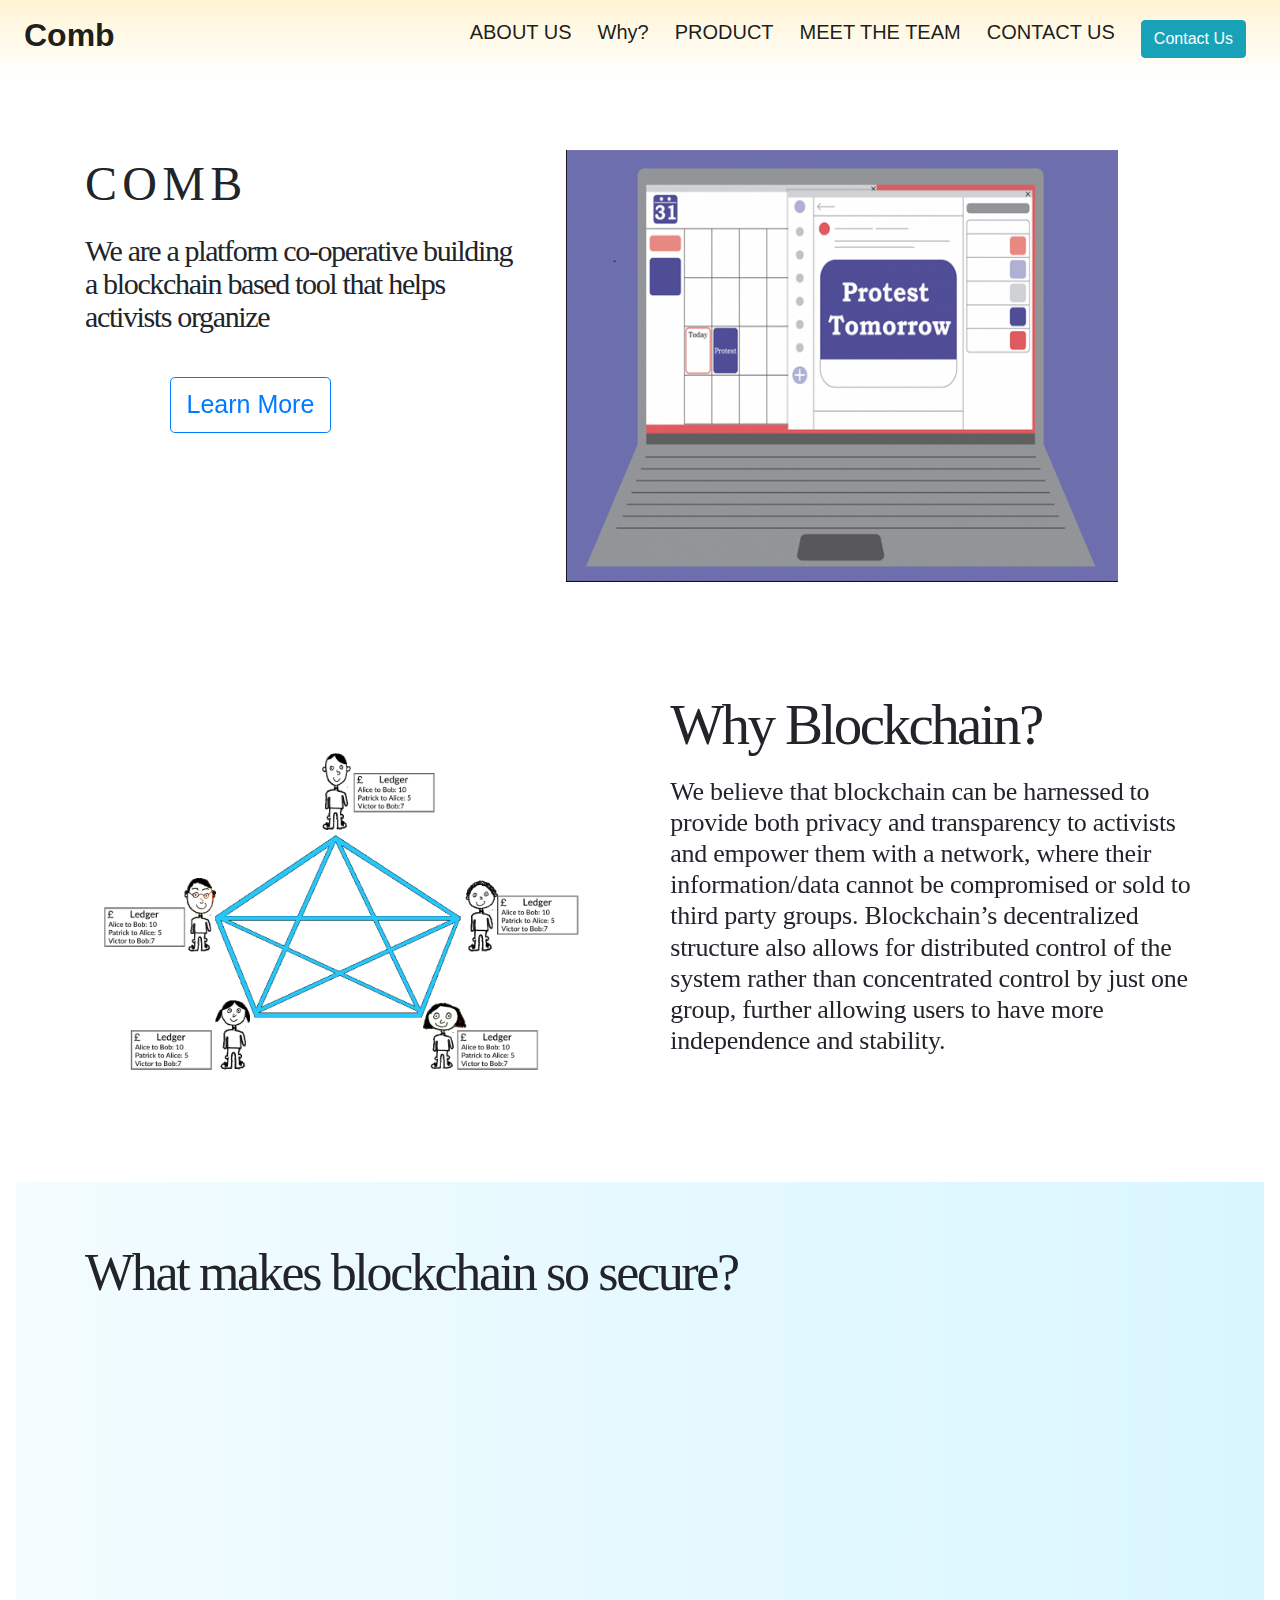
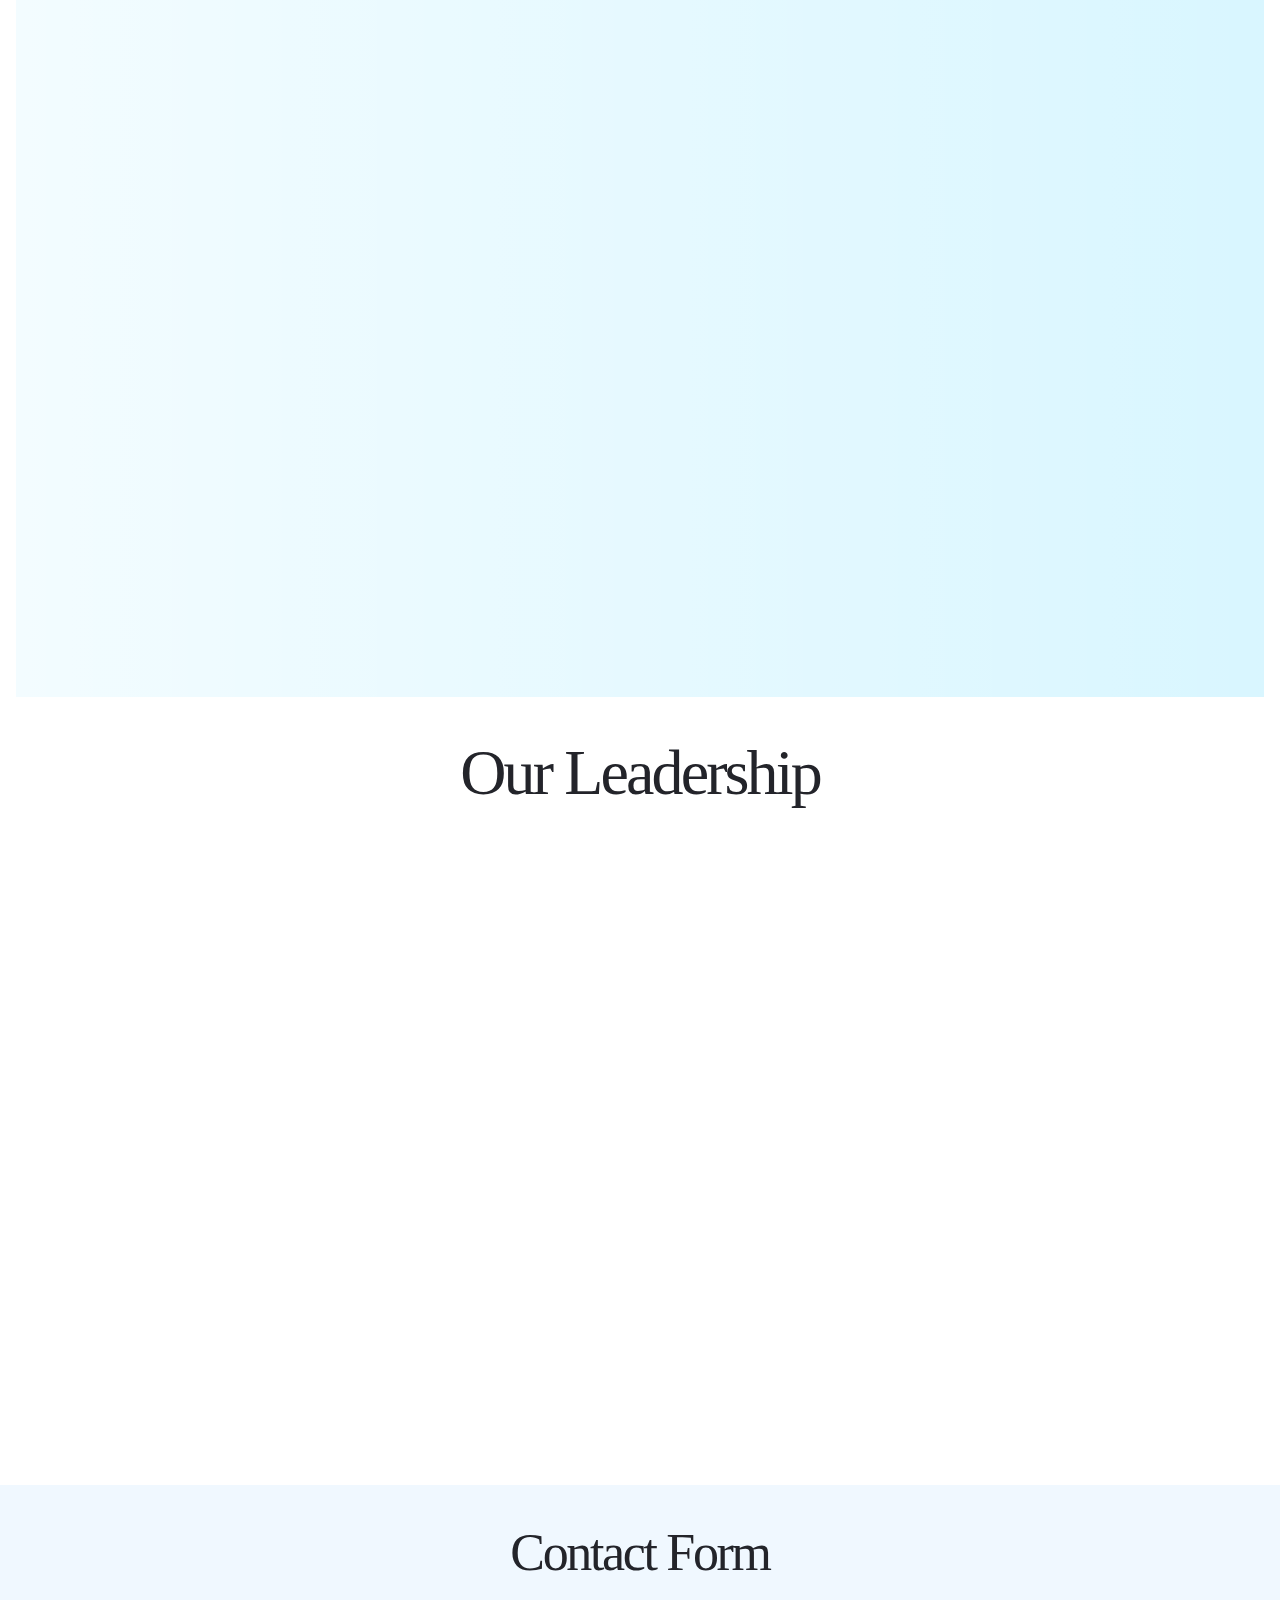
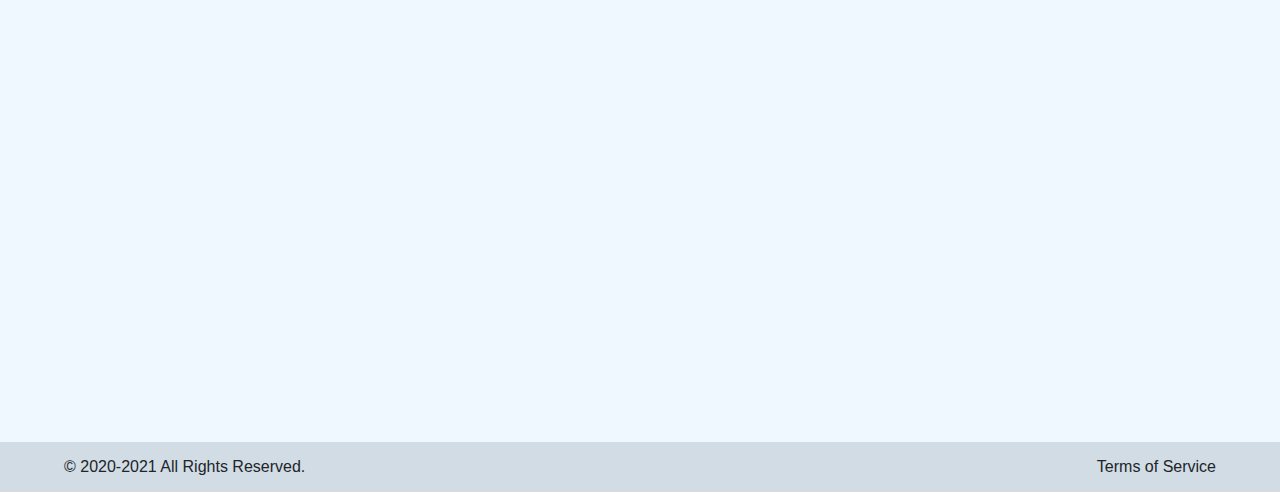
<file: Main/index.html>
<!DOCTYPE html>
<html>
    <head>
        <!-- Bootstrap Imports -->
        <link rel="stylesheet" href="https://stackpath.bootstrapcdn.com/bootstrap/4.3.1/css/bootstrap.min.css" integrity="sha384-ggOyR0iXCbMQv3Xipma34MD+dH/1fQ784/j6cY/iJTQUOhcWr7x9JvoRxT2MZw1T" crossorigin="anonymous">
        <script src="https://code.jquery.com/jquery-3.3.1.slim.min.js" integrity="sha384-q8i/X+965DzO0rT7abK41JStQIAqVgRVzpbzo5smXKp4YfRvH+8abtTE1Pi6jizo" crossorigin="anonymous"></script>
        <script src="https://cdnjs.cloudflare.com/ajax/libs/popper.js/1.14.7/umd/popper.min.js" integrity="sha384-UO2eT0CpHqdSJQ6hJty5KVphtPhzWj9WO1clHTMGa3JDZwrnQq4sF86dIHNDz0W1" crossorigin="anonymous"></script>
        <script src="https://stackpath.bootstrapcdn.com/bootstrap/4.3.1/js/bootstrap.min.js" integrity="sha384-JjSmVgyd0p3pXB1rRibZUAYoIIy6OrQ6VrjIEaFf/nJGzIxFDsf4x0xIM+B07jRM" crossorigin="anonymous"></script>
        
        <!-- For carousel -->
        
        <script src="https://ajax.googleapis.com/ajax/libs/jquery/3.5.1/jquery.min.js"></script>
        <script src="https://maxcdn.bootstrapcdn.com/bootstrap/3.4.1/js/bootstrap.min.js"></script>
        
        <!-- DATA-AOS Import -->
        <link rel="stylesheet" href="https://unpkg.com/aos@next/dist/aos.css" />

        
    </head>

    <body>
      <nav style = 'background: linear-gradient(0deg, #FFFFFF 0%, rgba(255, 255, 255, 0) 100%), #FFF4D4;' class="navbar navbar-expand-lg navbar-light navbar-full sticky-top">
            <div class="collapse navbar-collapse" id="navbarSupportedContent">
              <ul class="navbar-nav mr-auto">
                <li class="nav-item active">
                  <a class="nav-link" href="#">
                    <h2>
                      <b>Comb</b>
                    </h2>
                  <span class="sr-only">(current)</span></a>
                </li>
              </ul>
              <ul class="navbar-nav ml-auto">
                <li class="nav-item active" style = "margin-right: 10px;">
                  <a class="nav-link" href="#">
                    <h5>
                      ABOUT US 
                    </h5>
                  <span class="sr-only">(current)</span></a>
                </li>
                <li class="nav-item active" style = "margin-right: 10px;">
                  <a class="nav-link" href="#learn">
                    <h5>
                      Why?
                    </h5>
                  <span class="sr-only">(current)</span></a>
                </li>
                <li class="nav-item active" style = "margin-right: 10px;">
                  <a class="nav-link" href="#blog">
                    <h5>
                      PRODUCT
                    </h5>
                  <span class="sr-only">(current)</span></a>
                </li>
                <li class="nav-item active">
                  <a class="nav-link" href="#about" style = "margin-right: 10px;">
                    <h5>
                      MEET THE TEAM 
                    </h5>
                  <span class="sr-only">(current)</span></a>
                </li>
                <li class="nav-item active">
                    <a class="nav-link" href="#values" style = "margin-right: 10px;">
                      <h5>
                        CONTACT US 
                      </h5>
                    <span class="sr-only">(current)</span></a>
                  </li>
                  <li class="nav-item active" style = "margin-right: 10px;">
                    <a class="nav-link" href = '#contact'>
                      <div id = "login-btn" type="button" class="btn btn-info btn-round login-btn">
                        Contact Us
                      </div>
                    <span class="sr-only">(current)</span></a>
                  </li>
              </ul>
            </div>
        </nav>

        <!-- Home Section -->
        <div class = '#'>
          <div class="container" style = 'padding-top: 5%;'>
            <div class="row">
              <div class="col">
                <h1 style = 'padding-top: 3%; font-family: Poppins;font-style: normal;font-weight: normal;font-size: 48px;
                line-height: 120%;display: flex;align-items: center;letter-spacing: 0.11em;text-transform: uppercase;'>
                  Comb 
                </h1>
                <h1 style = 'font-family: Poppins; font-style: normal;font-weight: normal;font-size: 30px;
                line-height: 110%;display: flex;align-items: center;letter-spacing: -0.045em; padding-top: 3%;'>
                We are a platform co-operative building a blockchain based tool that helps activists organize  
                </h1>
                <a class="nav-link" href = '#learn'>
                  <button data-aos='fade-down' data-aos-duration="2000" style = 'margin-left: 17%; margin-top: 7%; font-size: 25px;' type="button" class="btn btn-outline-primary btn-lg">Learn More</button>
              </div>
              <div class="col">
                <img data-aos = 'fade-up' data-aos-duration="2000" width = '90%' src = './Resources/laptop.png' alt = 'Laptop'></img>
              </div>
          </div>
        </div>

        <!-- Learn Section -->
        <div class = 'learn' id = 'learn' style = 'padding-top: 5%; cursor: auto'>
          <div class="container">
            <div class="row">
              <div class="col">
                <img data-aos = 'fade-right' data-aos-duration="2000" width = '100%' src = './Resources/ledger.png' alt = 'Ledger'>
              </div>
              <div class="col" style = 'padding-left: 4%' data-aos = 'fade-down' data-aos-duration="2000">
                <h1 style = 'font-family: Poppins;font-style: normal;font-weight: normal;
                font-size: 57px;line-height: 110%;letter-spacing: -0.045em; color: #23242A;'>Why Blockchain?</h1>
                <h2 style = 'font-family: Poppins;font-style: normal;font-weight: normal;font-size: 26px;
                line-height: 120%;letter-spacing: -0.01em;color: #23242A; padding-top: 2%;'>
                  We believe that blockchain can be harnessed to provide both privacy and transparency to activists and empower them with a network, where their information/data cannot be compromised or sold to third party groups. Blockchain’s decentralized structure also allows for distributed control of the system rather than concentrated control by just one group, further allowing users to have more independence and stability. 
                </h2>
              </div>
          </div>
        </div>

        <!-- Blog Section -->
        <div class = 'blog' id = 'blog' style = 'background: linear-gradient(90deg, #FFFFFF -45.04%, rgba(255, 255, 255, 0) 102.87%), #D8F6FF; 
        cursor: auto; width: 100%; left: 0;margin: 0 auto; padding-bottom: 2%;'>
        <div class="container" style = 'padding-top: 5%;'>
          <h1 style = 'font-family: Poppins;font-style: normal;font-weight: normal;
                font-size: 52px;line-height: 110%;letter-spacing: -0.045em;color: #23242A;'>
                What makes blockchain so secure?
              </h1>
          <div class="row">
            <div class="col-8">
              <h2 data-aos = 'fade-right' data-aos-duration="2000" style = 'font-family: Poppins;font-style: normal;font-weight: normal;
                font-size: 30px;line-height: 110%;letter-spacing: -0.045em;color: #23242A; padding-top: 2%'>
                  Blockchains are secured through a variety of mechanisms that include advanced cryptographic 
                  techniques and mathematical models of behavior and decision-making. Blockchain technology is 
                  the underlying structure of most cryptocurrency systems and is what prevents this kind of 
                  digital money from being duplicated or destroyed. The use of blockchain technology is 
                  also being explored in other contexts where data immutability and security are highly valuable. 
                  A few examples include the act of recording and tracking charity donations, medical databases, and 
                  supply chain management.
                </h2>
            </div>
            <div class="col-4">
              <img data-aos = 'fade-up' data-aos-duration="2000" width = 120% src = './Resources/blog.png' alt = 'Laptop'></img>
            </div>
          </div>
          <h1 data-aos = 'fade-up' data-aos-duration="2000" style = 'font-family: Poppins;font-style: normal;font-weight: normal;
                font-size: 52px;line-height: 110%;letter-spacing: -0.045em;color: #23242A; padding-top: 2%'>
                How does blockchain make it difficult for hackers?
          </h1>
          <h2 data-aos = 'fade-up' data-aos-duration="2000" style = 'font-family: Poppins;font-style: normal;font-weight: normal;
              font-size: 30px;line-height: 110%;letter-spacing: -0.045em;color: #23242A; padding-top: 2%'>
                Blockchains rely heavily on cryptography to achieve their data security. In this context, the 
                so-called cryptographic hashing functions are of fundamental importance. Hashing is a process 
                whereby an algorithm (hash function) receives an input of data of any size and returns an output
                (hash) that contains a predictable and fixed size (or length). Regardless of the input size, 
                the output will always present the same length. But if the input changes, the output will be 
                completely different. However, if the input doesn’t change, the resulting hash will always be 
                the same - no matter how many times you run the hash function. 
          <h2 data-aos = 'fade-up' data-aos-duration="2000" style = 'font-family: Poppins;font-style: normal;font-weight: normal;
                font-size: 30px;line-height: 110%;letter-spacing: -0.045em;color: #23242A; padding-top: 2%'>
                Within blockchains, these output values, known as hashes, are used as unique identifiers for 
                data blocks. The hash of each block is generated in relation to the hash of the previous block, 
                and that is what creates a chain of linked blocks. The block hash is dependent on the data 
                contained within that block, meaning that any change made to the data would require a change to 
                the block hash. Therefore, the hash of each block is generated based on both the data contained 
                within that block and the hash of the previous block. These hash identifiers play a major role 
                in ensuring blockchain security and immutability.
          </h2>
        </div>
      </div>

        
      <!-- About Us Section -->
      <div class = 'about' id = 'about' style = 'padding: 2%'>
        <h1 style = 'font-family: Poppins; font-style: normal; font-weight: normal;
        font-size: 64px; line-height: 110%; text-align: center; letter-spacing: -0.045em; color: #23242A;'> 
        Our Leadership
        </h1>
        
        <div data-aos = 'fade-up' data-aos-duration="2000" id="carouselExampleIndicators" class="carousel slide" data-ride="carousel">
          <ol class="carousel-indicators">
            <li data-target="#carouselExampleIndicators" data-slide-to="0" class="active"></li>
            <li data-target="#carouselExampleIndicators" data-slide-to="1"></li>
            <li data-target="#carouselExampleIndicators" data-slide-to="2"></li>
          </ol>
          <div class="carousel-inner">
            <!-- First Slide -->
            <div class="carousel-item active">
              <div class = "row justify-content-center" style = 'padding: 6%'>
                <div class = "col-md-3">
                  <img class = "card-img-top" src = "Resources/blank.png">
                  <div class = "card-body">
                    <h4 class="card-title">Marica Sharashenidze - Founder</h4>
                    <p class="card-text">Some quick example text to build on the card title and make up the bulk of the
                      card's content.</p>
                  </div>
                </div>
                <div class = "col-md-3">
                  <img class = "card-img-top" src = "Resources/blank.png">
                  <div class = "card-body">
                    <h4 class="card-title">Kennedy Whitehead - Operations</h4>
                    <p class="card-text">Some quick example text to build on the card title and make up the bulk of the
                      card's content.</p>
                  </div>
                </div>
                <div class = "col-md-3">
                  <img class = "card-img-top" src = "Resources/blank.png">
                  <div class = "card-body">
                    <h4 class="card-title">Destinee Smith - Operations</h4>
                    <p class="card-text">Some quick example text to build on the card title and make up the bulk of the
                      card's content.</p>
                  </div>
                </div>
              </div>
            </div>

            <!-- Second Slide-->
            <div class="carousel-item">
              <div class = "row justify-content-center" style = 'padding: 6%'>
                <div class = "col-md-3">
                  <img class = "card-img-top" src = "Resources/Alana.JPG">
                  <div class = "card-body">
                    <h4 class="card-title">Alana Foreman - Design</h4>
                    <p class="card-text">Alana is a high school senior in New York interested in pursuing
                      Computer Science and Finance. She joined Comb to work with likeminded individuals who are 
                      passionate about harnessing technology for social good.</p>
                  </div>
                </div>
                <div class = "col-md-3">
                  <img class = "card-img-top" src = "Resources/Leela.jpg">
                  <div class = "card-body">
                    <h4 class="card-title">Leela Yaddanapudi - Design</h4>
                    <p class="card-text">Leela is an undergraduate Computer Science major in Virginia interested
                      in employing Blockchain technology for social justice and passionate about activism. </p>
                  </div>
                </div>
                <div class = "col-md-3">
                  <img class = "card-img-top" src = "Resources/blank.png">
                  <div class = "card-body">
                    <h4 class="card-title">Card title</h4>
                    <p class="card-text">Some quick example text to build on the card title and make up the bulk of the
                      card's content.</p>
                  </div>
                </div>
              </div>
            </div>

            <!-- Third slide -->
            <div class="carousel-item">
              <div class = "row justify-content-center" style = 'padding: 6%'>
                <div class = "col-md-3">
                  <img class = "card-img-top" src = "Resources/blank.png">
                  <div class = "card-body">
                    <h4 class="card-title">Card title</h4>
                    <p class="card-text">Some quick example text to build on the card title and make up the bulk of the
                      card's content.</p>
                  </div>
                </div>
                <div class = "col-md-3">
                  <img class = "card-img-top" src = "Resources/blank.png">
                  <div class = "card-body">
                    <h4 class="card-title">Card title</h4>
                    <p class="card-text">Some quick example text to build on the card title and make up the bulk of the
                      card's content.</p>
                  </div>
                </div>
                <div class = "col-md-3">
                  <img class = "card-img-top" src = "Resources/blank.png">
                  <div class = "card-body">
                    <h4 class="card-title">Card title</h4>
                    <p class="card-text">Some quick example text to build on the card title and make up the bulk of the
                      card's content.</p>
                  </div>
                </div>
              </div>
            </div>

            <!-- Fourth slide -->
            <div class="carousel-item">
              <div class = "row justify-content-center" style = 'padding: 6%'>
                <div class = "col-md-3">
                  <img class = "card-img-top" src = "Resources/blank.png">
                  <div class = "card-body">
                    <h4 class="card-title">Card title</h4>
                    <p class="card-text">Some quick example text to build on the card title and make up the bulk of the
                      card's content.</p>
                  </div>
                </div>
                <div class = "col-md-3">
                  <img class = "card-img-top" src = "Resources/blank.png">
                  <div class = "card-body">
                    <h4 class="card-title">Card title</h4>
                    <p class="card-text">Some quick example text to build on the card title and make up the bulk of the
                      card's content.</p>
                  </div>
                </div>
                <div class = "col-md-3">
                  <img class = "card-img-top" src = "Resources/blank.png">
                  <div class = "card-body">
                    <h4 class="card-title">Card title</h4>
                    <p class="card-text">Some quick example text to build on the card title and make up the bulk of the
                      card's content.</p>
                  </div>
                </div>
              </div>
            </div>
          </div>
          
          <!--Controls-->
          <a class="carousel-control-prev" href="#carouselExampleIndicators" role="button" data-slide="prev" style = 'background-color: #d7e5e9;'>
            <span class="carousel-control-prev-icon " aria-hidden="true"></span>
            <span class="sr-only">Previous</span>
          </a>
          <a class="carousel-control-next" href="#carouselExampleIndicators" role="button" data-slide="next" style = 'background-color: #d7e5e9;'>
            <span class="carousel-control-next-icon" aria-hidden="true"></span>
            <span class="sr-only">Next</span>
          </a>
        </div>
      </div>


        <!-- Contact Us Section -->
        <div class = 'contact' id = 'contact' style = 'background-color: #F0F8FF; padding: 3%'>
          <h1 style = 'font-family: Poppins;font-style: normal;font-weight: normal;
                font-size: 52px;line-height: 110%;letter-spacing: -0.045em;color: #23242A; text-align: center;'>
                Contact Form
              </h1>
              <form>
                <div class="form-group" data-aos = 'fade-up' data-aos-duration="2000">
                  <label for="exampleInputEmail1">Email address</label>
                  <input type="email" class="form-control" id="exampleInputEmail1" aria-describedby="emailHelp" placeholder="Enter email">
                  <small id="emailHelp" class="form-text text-muted">We'll never share your email with anyone else.</small>
                </div>
                <div class="form-group" data-aos = 'fade-up' data-aos-duration="2000">
                  <label for="exampleInputFullName">Full Name</label>
                  <input class="form-control" id="exampleInputFullName" placeholder="Full Name">
                </div>
                <div class="form-group" data-aos = 'fade-up' data-aos-duration="2000">
                  <label for="exampleFormControlTextarea1">Reason for Contacting</label>
                  <textarea class="form-control" id="exampleFormControlTextarea1" rows="5" placeholder="Reason for Contacting"></textarea>
                </div>
                <div class="d-flex justify-content-center" data-aos = 'fade-up' data-aos-duration="2000">
                  <button type="submit" class="btn btn-primary">Submit</button>
                </div>
                
              </form>
        </div>

        <!--Footer-->
        <div style = 'background-color: #D1DCE5; height: 50px; bottom: 0;'>
          <p style = 'float: left; padding-top: 1%; padding-left: 5%;'>
            © 2020-2021 All Rights Reserved.
          </p>
          <p style = 'float: right; padding-top: 1%; padding-right: 5%;'>
            Terms of Service
          </p>
        </div>

        <!-- Script Import -->
        <script src="https://unpkg.com/aos@next/dist/aos.js"></script>
        <script>
          AOS.init();
        </script>
    </body> 
</html>
</file>
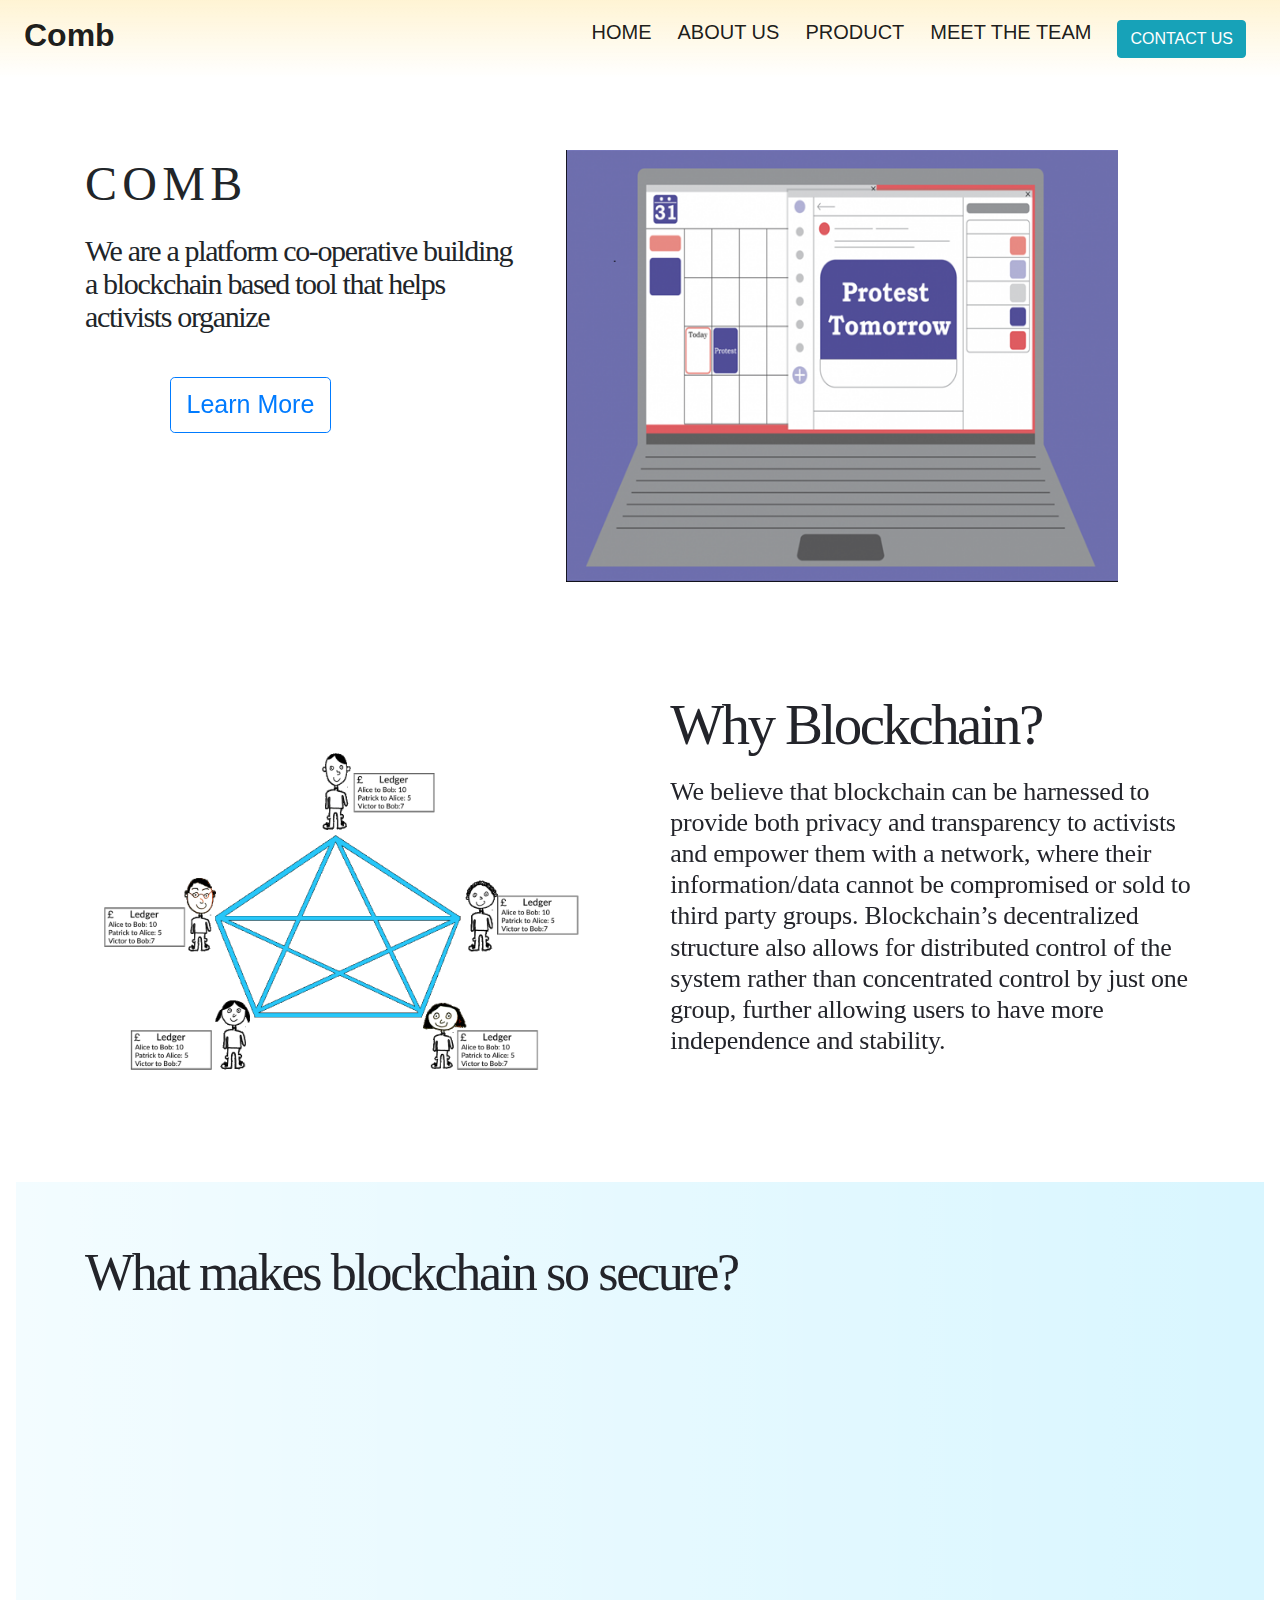
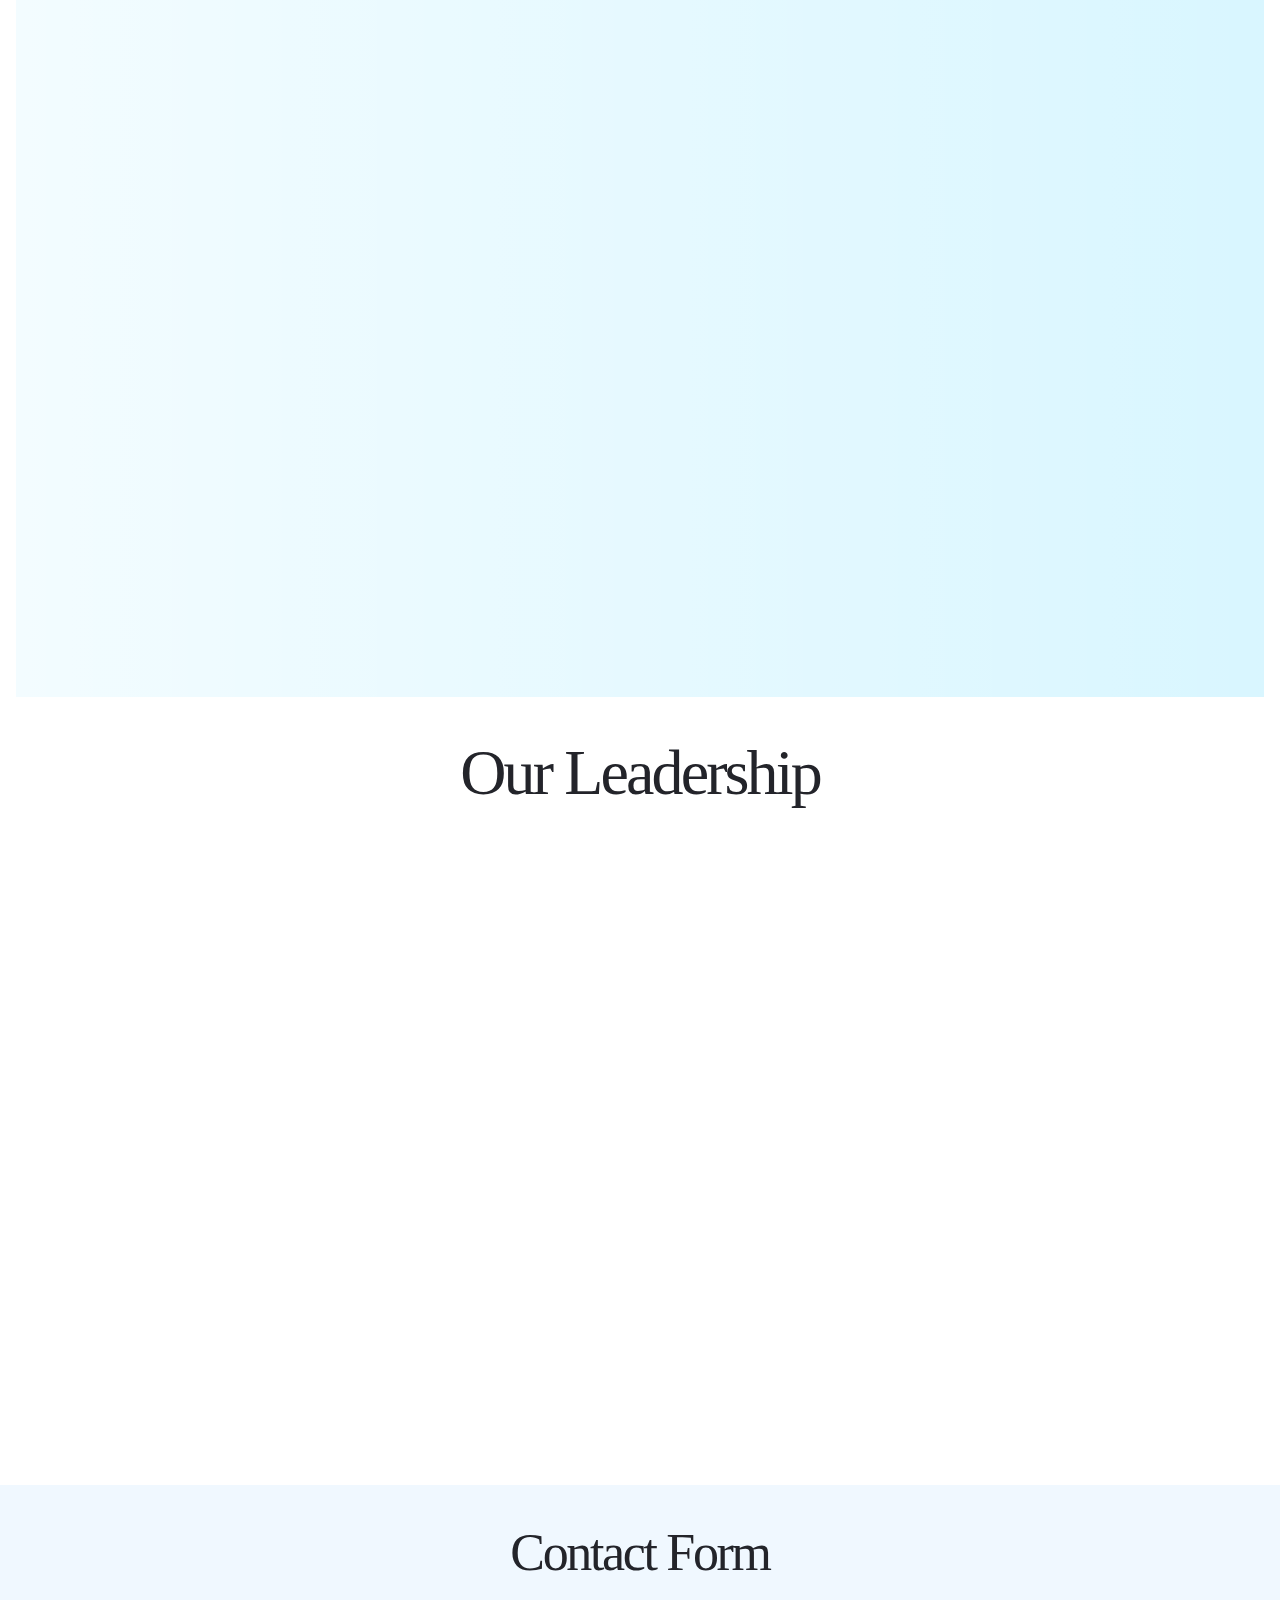
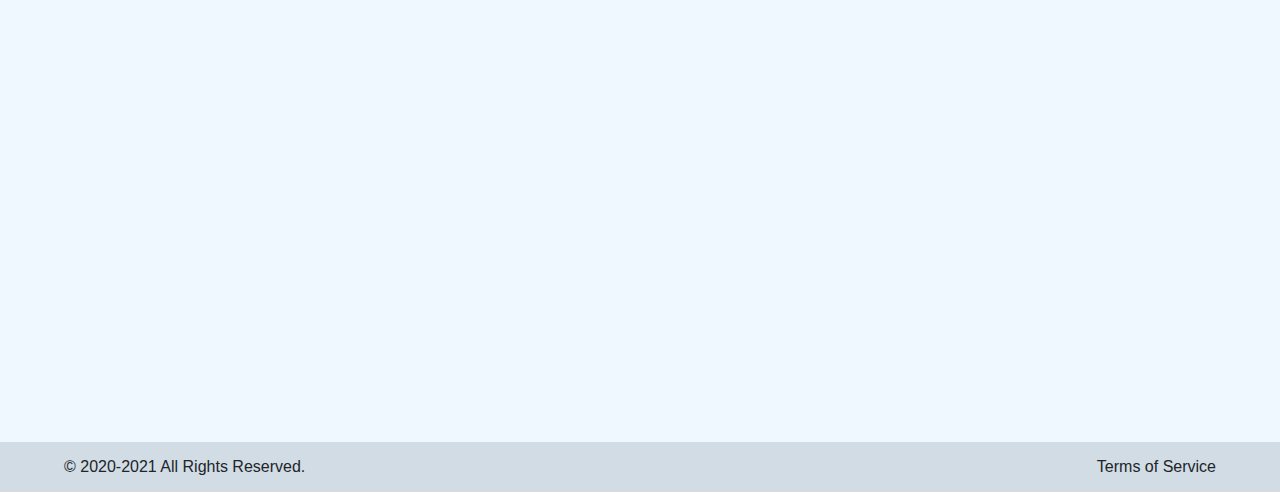
<file: Main/old.html>
<!DOCTYPE html>
<html>
    <head>
        <!-- Bootstrap Imports -->
        <link rel="stylesheet" href="https://stackpath.bootstrapcdn.com/bootstrap/4.3.1/css/bootstrap.min.css" integrity="sha384-ggOyR0iXCbMQv3Xipma34MD+dH/1fQ784/j6cY/iJTQUOhcWr7x9JvoRxT2MZw1T" crossorigin="anonymous">
        <script src="https://code.jquery.com/jquery-3.3.1.slim.min.js" integrity="sha384-q8i/X+965DzO0rT7abK41JStQIAqVgRVzpbzo5smXKp4YfRvH+8abtTE1Pi6jizo" crossorigin="anonymous"></script>
        <script src="https://cdnjs.cloudflare.com/ajax/libs/popper.js/1.14.7/umd/popper.min.js" integrity="sha384-UO2eT0CpHqdSJQ6hJty5KVphtPhzWj9WO1clHTMGa3JDZwrnQq4sF86dIHNDz0W1" crossorigin="anonymous"></script>
        <script src="https://stackpath.bootstrapcdn.com/bootstrap/4.3.1/js/bootstrap.min.js" integrity="sha384-JjSmVgyd0p3pXB1rRibZUAYoIIy6OrQ6VrjIEaFf/nJGzIxFDsf4x0xIM+B07jRM" crossorigin="anonymous"></script>
        
        <!-- For carousel -->
        
        <script src="https://ajax.googleapis.com/ajax/libs/jquery/3.5.1/jquery.min.js"></script>
        <script src="https://maxcdn.bootstrapcdn.com/bootstrap/3.4.1/js/bootstrap.min.js"></script>
        
        <!-- DATA-AOS Import -->
        <link rel="stylesheet" href="https://unpkg.com/aos@next/dist/aos.css" />

        
    </head>

    <body>
      <nav style = 'background: linear-gradient(0deg, #FFFFFF 0%, rgba(255, 255, 255, 0) 100%), #FFF4D4;' class="navbar navbar-expand-lg navbar-light navbar-full sticky-top">
            <div class="collapse navbar-collapse" id="navbarSupportedContent">
              <ul class="navbar-nav mr-auto">
                <li class="nav-item active">
                  <a class="nav-link" href="#">
                    <h2>
                      <b>Comb</b>
                    </h2>
                  <span class="sr-only">(current)</span></a>
                </li>
              </ul>
              <ul class="navbar-nav ml-auto">
                <li class="nav-item active" style = "margin-right: 10px;">
                  <a class="nav-link" href="#">
                    <h5>
                      HOME
                    </h5>
                  <span class="sr-only">(current)</span></a>
                </li>
                <li class="nav-item active" style = "margin-right: 10px;">
                  <a class="nav-link" href="#learn">
                    <h5>
                      ABOUT US 
                    </h5>
                  <span class="sr-only">(current)</span></a>
                </li>
                <li class="nav-item active" style = "margin-right: 10px;">
                  <a class="nav-link" href="#blog">
                    <h5>
                      PRODUCT
                    </h5>
                  <span class="sr-only">(current)</span></a>
                </li>
                <li class="nav-item active">
                  <a class="nav-link" href="#about" style = "margin-right: 10px;">
                    <h5>
                      MEET THE TEAM 
                    </h5>
                  <span class="sr-only">(current)</span></a>
                </li>    
                <li class="nav-item active" style = "margin-right: 10px;">
                  <a class="nav-link" href = '#contact'>
                    <div id = "login-btn" type="button" class="btn btn-info btn-round login-btn">
                      CONTACT US 
                    </div>
                  <span class="sr-only">(current)</span></a>
                </li>
              </ul>
            </div>
        </nav>

        <!-- Home Section -->
        <div class = '#'>
          <div class="container" style = 'padding-top: 5%;'>
            <div class="row">
              <div class="col">
                <h1 style = 'padding-top: 3%; font-family: Poppins;font-style: normal;font-weight: normal;font-size: 48px;
                line-height: 120%;display: flex;align-items: center;letter-spacing: 0.11em;text-transform: uppercase;'>
                  Comb 
                </h1>
                <h1 style = 'font-family: Poppins; font-style: normal;font-weight: normal;font-size: 30px;
                line-height: 110%;display: flex;align-items: center;letter-spacing: -0.045em; padding-top: 3%;'>
                We are a platform co-operative building a blockchain based tool that helps activists organize  
                </h1>
                <a class="nav-link" href = '#learn'>
                  <button data-aos='fade-down' data-aos-duration="2000" style = 'margin-left: 17%; margin-top: 7%; font-size: 25px;' type="button" class="btn btn-outline-primary btn-lg">Learn More</button>
              </div>
              <div class="col">
                <img data-aos = 'fade-up' data-aos-duration="2000" width = '90%' src = './Resources/laptop.png' alt = 'Laptop'></img>
              </div>
          </div>
        </div>

        <!-- Learn Section -->
        <div class = 'learn' id = 'learn' style = 'padding-top: 5%; cursor: auto'>
          <div class="container">
            <div class="row">
              <div class="col">
                <img data-aos = 'fade-right' data-aos-duration="2000" width = '100%' src = './Resources/ledger.png' alt = 'Ledger'>
              </div>
              <div class="col" style = 'padding-left: 4%' data-aos = 'fade-down' data-aos-duration="2000">
                <h1 style = 'font-family: Poppins;font-style: normal;font-weight: normal;
                font-size: 57px;line-height: 110%;letter-spacing: -0.045em; color: #23242A;'>Why Blockchain?</h1>
                <h2 style = 'font-family: Poppins;font-style: normal;font-weight: normal;font-size: 26px;
                line-height: 120%;letter-spacing: -0.01em;color: #23242A; padding-top: 2%;'>
                  We believe that blockchain can be harnessed to provide both privacy and transparency to activists and empower them with a network, where their information/data cannot be compromised or sold to third party groups. Blockchain’s decentralized structure also allows for distributed control of the system rather than concentrated control by just one group, further allowing users to have more independence and stability. 
                </h2>
              </div>
          </div>
        </div>

        <!-- Blog Section -->
        <div class = 'blog' id = 'blog' style = 'background: linear-gradient(90deg, #FFFFFF -45.04%, rgba(255, 255, 255, 0) 102.87%), #D8F6FF; 
        cursor: auto; width: 100%; left: 0;margin: 0 auto; padding-bottom: 2%;'>
        <div class="container" style = 'padding-top: 5%;'>
          <h1 style = 'font-family: Poppins;font-style: normal;font-weight: normal;
                font-size: 52px;line-height: 110%;letter-spacing: -0.045em;color: #23242A;'>
                What makes blockchain so secure?
              </h1>
          <div class="row">
            <div class="col-8">
              <h2 data-aos = 'fade-right' data-aos-duration="2000" style = 'font-family: Poppins;font-style: normal;font-weight: normal;
                font-size: 30px;line-height: 110%;letter-spacing: -0.045em;color: #23242A; padding-top: 2%'>
                  Blockchains are secured through a variety of mechanisms that include advanced cryptographic 
                  techniques and mathematical models of behavior and decision-making. Blockchain technology is 
                  the underlying structure of most cryptocurrency systems and is what prevents this kind of 
                  digital money from being duplicated or destroyed. The use of blockchain technology is 
                  also being explored in other contexts where data immutability and security are highly valuable. 
                  A few examples include the act of recording and tracking charity donations, medical databases, and 
                  supply chain management.
                </h2>
            </div>
            <div class="col-4">
              <img data-aos = 'fade-up' data-aos-duration="2000" width = 120% src = './Resources/blog.png' alt = 'Laptop'></img>
            </div>
          </div>
          <h1 data-aos = 'fade-up' data-aos-duration="2000" style = 'font-family: Poppins;font-style: normal;font-weight: normal;
                font-size: 52px;line-height: 110%;letter-spacing: -0.045em;color: #23242A; padding-top: 2%'>
                How does blockchain make it difficult for hackers?
          </h1>
          <h2 data-aos = 'fade-up' data-aos-duration="2000" style = 'font-family: Poppins;font-style: normal;font-weight: normal;
              font-size: 30px;line-height: 110%;letter-spacing: -0.045em;color: #23242A; padding-top: 2%'>
                Blockchains rely heavily on cryptography to achieve their data security. In this context, the 
                so-called cryptographic hashing functions are of fundamental importance. Hashing is a process 
                whereby an algorithm (hash function) receives an input of data of any size and returns an output
                (hash) that contains a predictable and fixed size (or length). Regardless of the input size, 
                the output will always present the same length. But if the input changes, the output will be 
                completely different. However, if the input doesn’t change, the resulting hash will always be 
                the same - no matter how many times you run the hash function. 
          <h2 data-aos = 'fade-up' data-aos-duration="2000" style = 'font-family: Poppins;font-style: normal;font-weight: normal;
                font-size: 30px;line-height: 110%;letter-spacing: -0.045em;color: #23242A; padding-top: 2%'>
                Within blockchains, these output values, known as hashes, are used as unique identifiers for 
                data blocks. The hash of each block is generated in relation to the hash of the previous block, 
                and that is what creates a chain of linked blocks. The block hash is dependent on the data 
                contained within that block, meaning that any change made to the data would require a change to 
                the block hash. Therefore, the hash of each block is generated based on both the data contained 
                within that block and the hash of the previous block. These hash identifiers play a major role 
                in ensuring blockchain security and immutability.
          </h2>
        </div>
      </div>

        
      <!-- About Us Section -->
      <div class = 'about' id = 'about' style = 'padding: 2%'>
        <h1 style = 'font-family: Poppins; font-style: normal; font-weight: normal;
        font-size: 64px; line-height: 110%; text-align: center; letter-spacing: -0.045em; color: #23242A;'> 
        Our Leadership
        </h1>
        
        <div data-aos = 'fade-up' data-aos-duration="2000" id="carouselExampleIndicators" class="carousel slide" data-ride="carousel">
          <ol class="carousel-indicators">
            <li data-target="#carouselExampleIndicators" data-slide-to="0" class="active"></li>
            <li data-target="#carouselExampleIndicators" data-slide-to="1"></li>
            <li data-target="#carouselExampleIndicators" data-slide-to="2"></li>
          </ol>
          <div class="carousel-inner">
            <!-- First Slide -->
            <div class="carousel-item active">
              <div class = "row justify-content-center" style = 'padding: 6%'>
                <div class = "col-md-3">
                  <img class = "card-img-top" src = "Resources/blank.png">
                  <div class = "card-body">
                    <h4 class="card-title">Marica Sharashenidze - Founder</h4>
                    <p class="card-text">Some quick example text to build on the card title and make up the bulk of the
                      card's content.</p>
                  </div>
                </div>
                <div class = "col-md-3">
                  <img class = "card-img-top" src = "Resources/blank.png">
                  <div class = "card-body">
                    <h4 class="card-title">Kennedy Whitehead - Operations</h4>
                    <p class="card-text">Some quick example text to build on the card title and make up the bulk of the
                      card's content.</p>
                  </div>
                </div>
                <div class = "col-md-3">
                  <img class = "card-img-top" src = "Resources/blank.png">
                  <div class = "card-body">
                    <h4 class="card-title">Destinee Smith - Operations</h4>
                    <p class="card-text">Some quick example text to build on the card title and make up the bulk of the
                      card's content.</p>
                  </div>
                </div>
              </div>
            </div>

            <!-- Second Slide-->
            <div class="carousel-item">
              <div class = "row justify-content-center" style = 'padding: 6%'>
                <div class = "col-md-3">
                  <img class = "card-img-top" src = "Resources/Alana.JPG">
                  <div class = "card-body">
                    <h4 class="card-title">Alana Foreman - Design</h4>
                    <p class="card-text">Alana is a high school senior in New York interested in pursuing
                      Computer Science and Finance. She joined Comb to work with likeminded individuals who are 
                      passionate about harnessing technology for social good.</p>
                  </div>
                </div>
                <div class = "col-md-3">
                  <img class = "card-img-top" src = "Resources/Leela.jpg">
                  <div class = "card-body">
                    <h4 class="card-title">Leela Yaddanapudi - Design</h4>
                    <p class="card-text">Leela is an undergraduate Computer Science major in Virginia interested
                      in employing Blockchain technology for social justice and passionate about activism. </p>
                  </div>
                </div>
                <div class = "col-md-3">
                  <img class = "card-img-top" src = "Resources/blank.png">
                  <div class = "card-body">
                    <h4 class="card-title">Card title</h4>
                    <p class="card-text">Some quick example text to build on the card title and make up the bulk of the
                      card's content.</p>
                  </div>
                </div>
              </div>
            </div>

            <!-- Third slide -->
            <div class="carousel-item">
              <div class = "row justify-content-center" style = 'padding: 6%'>
                <div class = "col-md-3">
                  <img class = "card-img-top" src = "Resources/blank.png">
                  <div class = "card-body">
                    <h4 class="card-title">Card title</h4>
                    <p class="card-text">Some quick example text to build on the card title and make up the bulk of the
                      card's content.</p>
                  </div>
                </div>
                <div class = "col-md-3">
                  <img class = "card-img-top" src = "Resources/blank.png">
                  <div class = "card-body">
                    <h4 class="card-title">Card title</h4>
                    <p class="card-text">Some quick example text to build on the card title and make up the bulk of the
                      card's content.</p>
                  </div>
                </div>
                <div class = "col-md-3">
                  <img class = "card-img-top" src = "Resources/blank.png">
                  <div class = "card-body">
                    <h4 class="card-title">Card title</h4>
                    <p class="card-text">Some quick example text to build on the card title and make up the bulk of the
                      card's content.</p>
                  </div>
                </div>
              </div>
            </div>

            <!-- Fourth slide -->
            <div class="carousel-item">
              <div class = "row justify-content-center" style = 'padding: 6%'>
                <div class = "col-md-3">
                  <img class = "card-img-top" src = "Resources/blank.png">
                  <div class = "card-body">
                    <h4 class="card-title">Card title</h4>
                    <p class="card-text">Some quick example text to build on the card title and make up the bulk of the
                      card's content.</p>
                  </div>
                </div>
                <div class = "col-md-3">
                  <img class = "card-img-top" src = "Resources/blank.png">
                  <div class = "card-body">
                    <h4 class="card-title">Card title</h4>
                    <p class="card-text">Some quick example text to build on the card title and make up the bulk of the
                      card's content.</p>
                  </div>
                </div>
                <div class = "col-md-3">
                  <img class = "card-img-top" src = "Resources/blank.png">
                  <div class = "card-body">
                    <h4 class="card-title">Card title</h4>
                    <p class="card-text">Some quick example text to build on the card title and make up the bulk of the
                      card's content.</p>
                  </div>
                </div>
              </div>
            </div>
          </div>
          
          <!--Controls-->
          <a class="carousel-control-prev" href="#carouselExampleIndicators" role="button" data-slide="prev" style = 'background-color: #d7e5e9;'>
            <span class="carousel-control-prev-icon " aria-hidden="true"></span>
            <span class="sr-only">Previous</span>
          </a>
          <a class="carousel-control-next" href="#carouselExampleIndicators" role="button" data-slide="next" style = 'background-color: #d7e5e9;'>
            <span class="carousel-control-next-icon" aria-hidden="true"></span>
            <span class="sr-only">Next</span>
          </a>
        </div>
      </div>


        <!-- Contact Us Section -->
        <div class = 'contact' id = 'contact' style = 'background-color: #F0F8FF; padding: 3%'>
          <h1 style = 'font-family: Poppins;font-style: normal;font-weight: normal;
                font-size: 52px;line-height: 110%;letter-spacing: -0.045em;color: #23242A; text-align: center;'>
                Contact Form
              </h1>
              <form>
                <div class="form-group" data-aos = 'fade-up' data-aos-duration="2000">
                  <label for="exampleInputEmail1">Email address</label>
                  <input type="email" class="form-control" id="exampleInputEmail1" aria-describedby="emailHelp" placeholder="Enter email">
                  <small id="emailHelp" class="form-text text-muted">We'll never share your email with anyone else.</small>
                </div>
                <div class="form-group" data-aos = 'fade-up' data-aos-duration="2000">
                  <label for="exampleInputFullName">Full Name</label>
                  <input class="form-control" id="exampleInputFullName" placeholder="Full Name">
                </div>
                <div class="form-group" data-aos = 'fade-up' data-aos-duration="2000">
                  <label for="exampleFormControlTextarea1">Reason for Contacting</label>
                  <textarea class="form-control" id="exampleFormControlTextarea1" rows="5" placeholder="Reason for Contacting"></textarea>
                </div>
                <div class="d-flex justify-content-center" data-aos = 'fade-up' data-aos-duration="2000">
                  <button type="submit" class="btn btn-primary">Submit</button>
                </div>
                
              </form>
        </div>

        <!--Footer-->
        <div style = 'background-color: #D1DCE5; height: 50px; bottom: 0;'>
          <p style = 'float: left; padding-top: 1%; padding-left: 5%;'>
            © 2020-2021 All Rights Reserved.
          </p>
          <p style = 'float: right; padding-top: 1%; padding-right: 5%;'>
            Terms of Service
          </p>
        </div>

        <!-- Script Import -->
        <script src="https://unpkg.com/aos@next/dist/aos.js"></script>
        <script>
          AOS.init();
        </script>
    </body> 
</html>
</file>
